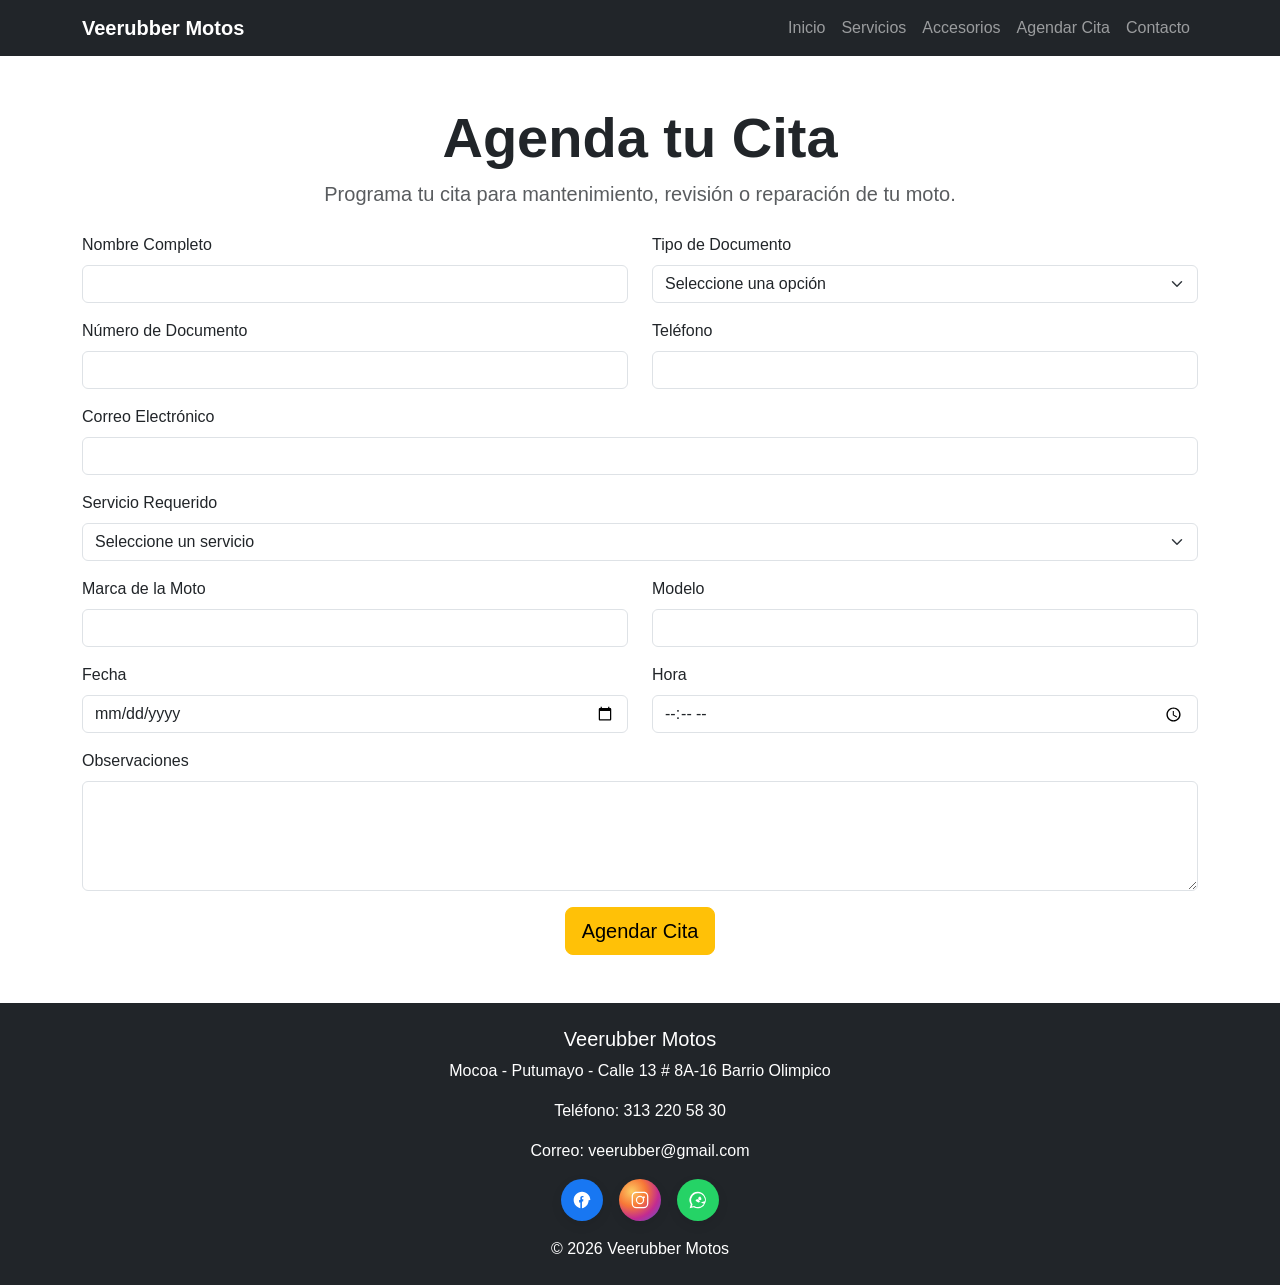
<file: citas.html>
<!doctype html>
<html lang="es">
  <head>
    <meta charset="UTF-8" />
    <meta name="viewport" content="width=device-width, initial-scale=1.0" />

    <title>Veerubber Motos</title>

    <!-- Bootstrap -->
    <link
      href="https://cdn.jsdelivr.net/npm/bootstrap@5.3.8/dist/css/bootstrap.min.css"
      rel="stylesheet"
    />

    <!-- CSS propio -->
    <link rel="stylesheet" href="css/styles.css" />
  </head>

  <body>
    <!-- NAVBAR -->
    <nav class="navbar navbar-expand-lg navbar-dark bg-dark">
      <div class="container">
        <a class="navbar-brand fw-bold" href="index.html"> Veerubber Motos </a>

        <button
          class="navbar-toggler"
          type="button"
          data-bs-toggle="collapse"
          data-bs-target="#menu"
        >
          <span class="navbar-toggler-icon"></span>
        </button>

        <div class="collapse navbar-collapse" id="menu">
          <ul class="navbar-nav ms-auto">
            <li class="nav-item">
              <a class="nav-link" href="index.html"> Inicio </a>
            </li>

            <li class="nav-item">
              <a class="nav-link" href="servicios.html"> Servicios </a>
            </li>

            <li class="nav-item">
              <a class="nav-link" href="accesorios.html"> Accesorios </a>
            </li>

            <li class="nav-item">
              <a class="nav-link" href="citas.html"> Agendar Cita </a>
            </li>

            <li class="nav-item">
              <a class="nav-link" href="contacto.html"> Contacto </a>
            </li>
          </ul>
        </div>
      </div>
    </nav>

    <!-- CONTENIDO DE LA PAGINA -->
    <main class="container my-5">
      <div class="cita-container">
        <div class="text-center mb-4">
          <h1 class="fw-bold display-4">Agenda tu Cita</h1>
          <p class="text-muted fs-5">
            Programa tu cita para mantenimiento, revisión o reparación de tu
            moto.
          </p>
        </div>

        <form id="formCita" class="cita-form">
          <div class="row">
            <div class="col-md-6 mb-3">
              <label class="form-label">Nombre Completo</label>
              <input type="text" class="form-control" id="nombre" required />
            </div>

            <div class="col-md-6 mb-3">
              <label class="form-label">Tipo de Documento</label>
              <select class="form-select" id="tipoDocumento" required>
                <option value="">Seleccione una opción</option>
                <option>Cédula de Ciudadanía</option>
                <option>Tarjeta de Identidad</option>
                <option>Cédula de Extranjería</option>
                <option>Pasaporte</option>
              </select>
            </div>
          </div>

          <div class="row">
            <div class="col-md-6 mb-3">
              <label class="form-label">Número de Documento</label>
              <input
                type="text"
                class="form-control"
                id="documento"
                pattern="[0-9]+"
                required
              />
            </div>

            <div class="col-md-6 mb-3">
              <label class="form-label">Teléfono</label>
              <input type="tel" class="form-control" id="telefono" required />
            </div>
          </div>

          <div class="row">
            <div class="col-md-12 mb-3">
              <label class="form-label">Correo Electrónico</label>
              <input type="email" class="form-control" id="correo" required />
            </div>
          </div>

          <div class="mb-3">
            <label class="form-label">Servicio Requerido</label>
            <select class="form-select" id="servicio" required>
              <option value="">Seleccione un servicio</option>
              <option>Cambio de Aceite</option>
              <option>Reparación de Motor</option>
              <option>Venta de Repuestos</option>
            </select>
          </div>

          <div class="row">
            <div class="col-md-6 mb-3">
              <label class="form-label">Marca de la Moto</label>
              <input type="text" class="form-control" id="marca" required />
            </div>

            <div class="col-md-6 mb-3">
              <label class="form-label">Modelo</label>
              <input type="text" class="form-control" id="modelo" required />
            </div>
          </div>

          <div class="row">
            <div class="col-md-6 mb-3">
              <label class="form-label">Fecha</label>
              <input type="date" class="form-control" id="fecha" required />
            </div>

            <div class="col-md-6 mb-3">
              <label class="form-label">Hora</label>
              <input type="time" class="form-control" id="hora" required />
            </div>
          </div>

          <div class="mb-3">
            <label class="form-label">Observaciones</label>
            <textarea
              class="form-control"
              id="observaciones"
              rows="4"
            ></textarea>
          </div>

          <div class="text-center">
            <button type="submit" class="btn btn-warning btn-lg">
              Agendar Cita
            </button>
          </div>
        </form>

        <div id="mensaje" class="alert alert-success mt-4 d-none">
          ✅ Su cita ha sido registrada correctamente.
        </div>
      </div>
    </main>

    <!-- FOOTER -->
    <footer class="bg-dark text-white py-4 mt-5">
      <div class="container text-center">
        <h5>Veerubber Motos</h5>

        <p>Mocoa - Putumayo - Calle 13 # 8A-16 Barrio Olimpico</p>

        <p>Teléfono: 313 220 58 30</p>

        <p>Correo: veerubber@gmail.com</p>

        <div class="footer-social">
          <a
            href="https://www.facebook.com/login/"
            target="_blank"
            rel="noopener noreferrer"
            aria-label="Facebook"
          >
            <svg viewBox="0 0 24 24" fill="currentColor" aria-hidden="true">
              <path
                d="M22 12C22 6.48 17.52 2 12 2S2 6.48 2 12c0 4.84 3.44 8.84 8 9.8v-6.9H8.5v-2.9H10V9.5c0-1.5.9-2.4 2.3-2.4.7 0 1.45.1 1.45.1v1.6h-.8c-.8 0-1 .5-1 1v1.2h1.7l-.3 2.9h-1.4V22c4.56-.96 8-4.96 8-9.8z"
              />
            </svg>
          </a>
          <a
            href="https://www.instagram.com/accounts/login/"
            target="_blank"
            rel="noopener noreferrer"
            aria-label="Instagram"
          >
            <svg viewBox="0 0 24 24" fill="currentColor" aria-hidden="true">
              <path
                d="M7.75 2h8.5C19.55 2 22 4.45 22 7.75v8.5A5.75 5.75 0 0 1 16.25 22h-8.5A5.75 5.75 0 0 1 2 16.25v-8.5C2 4.45 4.45 2 7.75 2zm0 1.5A4.25 4.25 0 0 0 3.5 7.75v8.5A4.25 4.25 0 0 0 7.75 20.5h8.5A4.25 4.25 0 0 0 20.5 16.25v-8.5A4.25 4.25 0 0 0 16.25 3.5h-8.5zM12 7a5 5 0 1 1 0 10 5 5 0 0 1 0-10zm0 1.5a3.5 3.5 0 1 0 0 7 3.5 3.5 0 0 0 0-7zm4.75-.88a1.12 1.12 0 1 1 0 2.25 1.12 1.12 0 0 1 0-2.25z"
              />
            </svg>
          </a>
          <a
            href="https://web.whatsapp.com/"
            target="_blank"
            rel="noopener noreferrer"
            aria-label="WhatsApp"
          >
            <svg viewBox="0 0 24 24" fill="currentColor" aria-hidden="true">
              <path
                d="M12 2a10 10 0 0 0-8.7 15.4L2 22l4.7-1.2A10 10 0 1 0 12 2zm0 18.5a8.3 8.3 0 0 1-4.2-1.1l-.3-.2-2.8.7.7-2.7-.2-.3A8.3 8.3 0 1 1 12 20.5zm4.1-5.7c-.2-.1-1.2-.6-1.4-.7-.2-.1-.4-.1-.6.1-.2.2-.7.7-.8.8-.2.2-.3.2-.5.1-.5-.2-1.1-.4-2-.9-.7-.5-1.2-1.1-1.4-1.3-.2-.2-.4-.4-.3-.7.1-.2.4-.5.5-.6.1-.2.2-.2.4-.2.1 0 .2 0 .4 0 .1 0 .2-.1.3-.1.1-.1.4-.1.6-.1.2 0 .5 0 .8.1.2.1.5.2.8.3.3.1.6.3.8.5.2.2.5.2.9.1.3-.1.9-.4 1.1-.6.2-.1.4-.3.4-.6 0-.2 0-.5-.1-.7-.1-.2-.6-1.4-.8-1.9-.2-.4-.3-.4-.6-.4-.2 0-.4 0-.6 0-.2 0-.6.1-.9.3-.3.2-.8.8-.8 1.8 0 1 .8 2 1 2.2.1.2 1.7 2.6 4.2 3.7.6.2 1 .3 1.4.2.4 0 1.3-.5 1.5-1.1.2-.6.2-1.1.1-1.2-.1-.1-.3-.2-.5-.3z"
              />
            </svg>
          </a>
        </div>

        <p class="mb-0">© 2026 Veerubber Motos</p>
      </div>
    </footer>

    <!-- Bootstrap JS -->
    <script src="https://cdn.jsdelivr.net/npm/bootstrap@5.3.8/dist/js/bootstrap.bundle.min.js"></script>

    <!-- JS propio -->
    <script src="js/main.js"></script>
  </body>
</html>
</file>
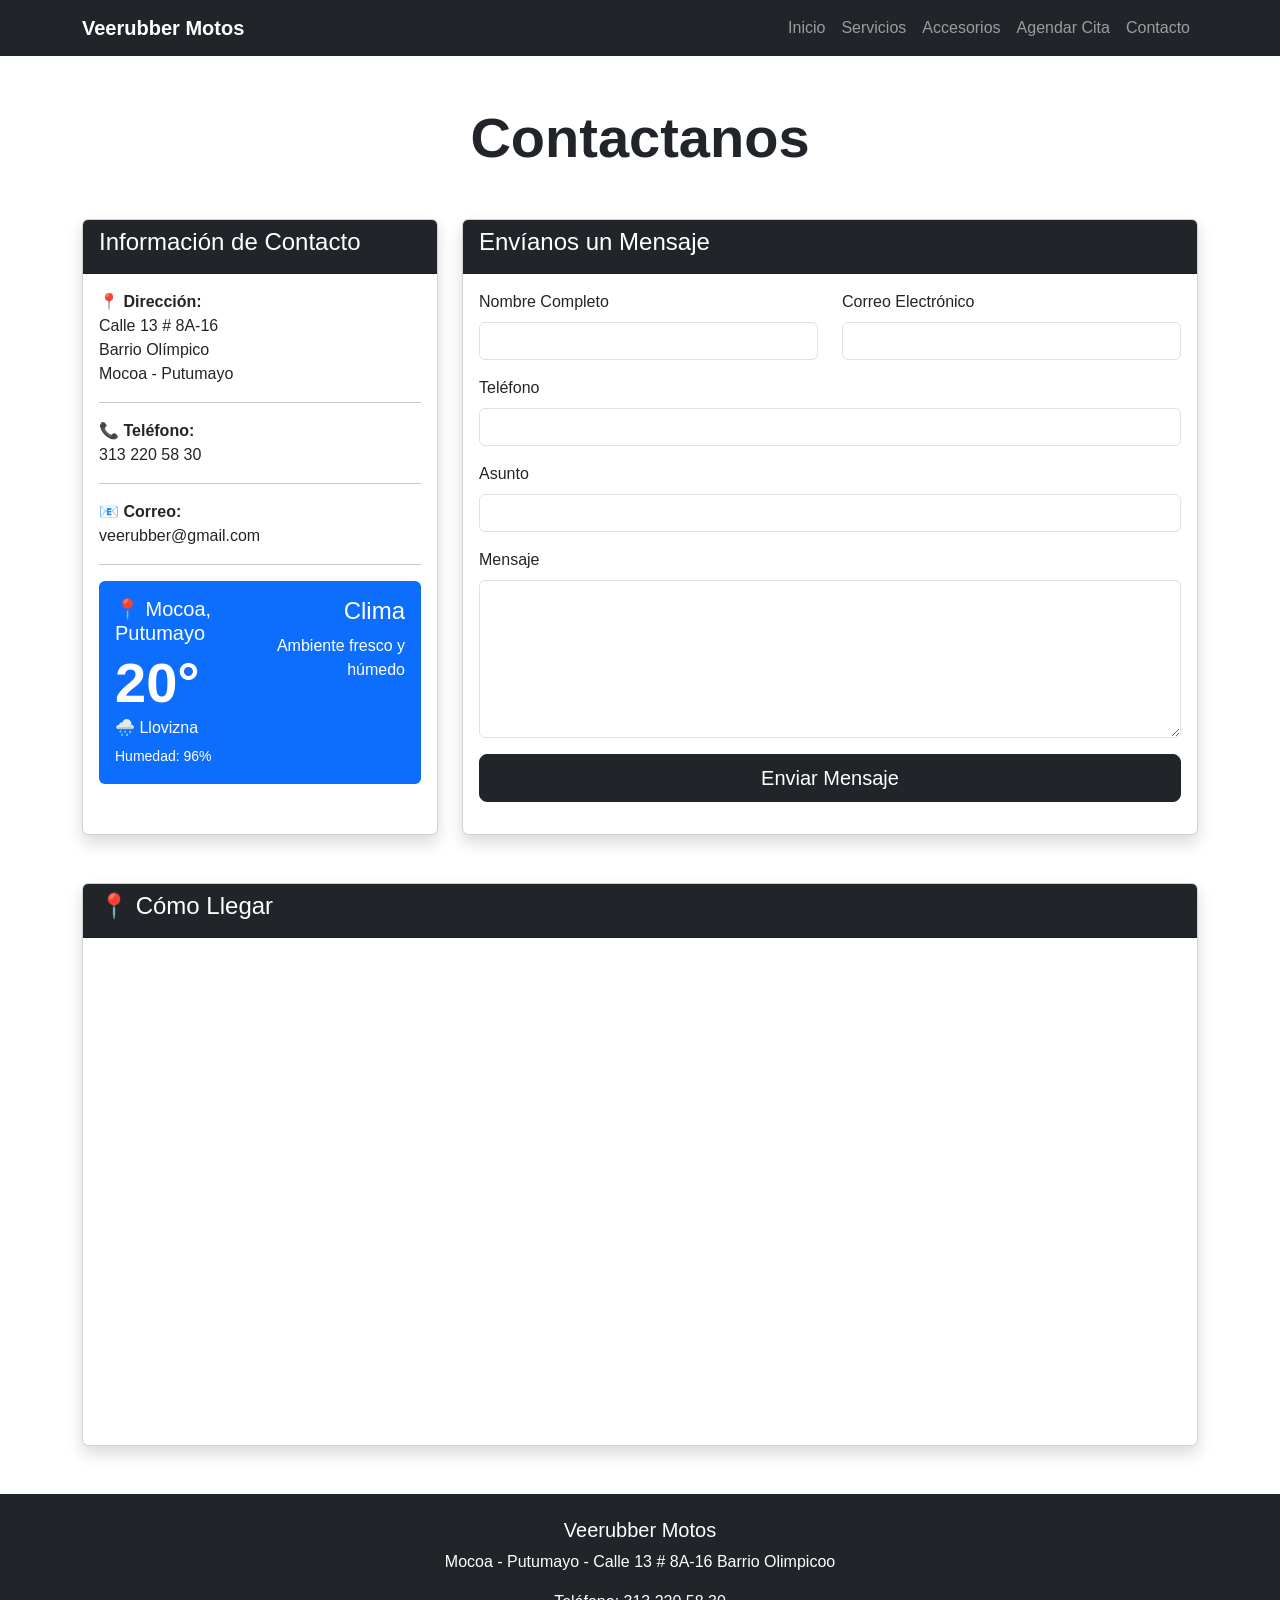
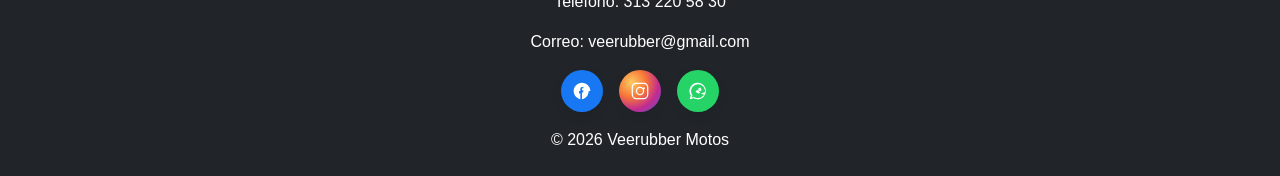
<file: contacto.html>
<!doctype html>
<html lang="es">
  <head>
    <meta charset="UTF-8" />
    <meta name="viewport" content="width=device-width, initial-scale=1.0" />

    <title>Veerubber Motos</title>

    <!-- Bootstrap -->
    <link
      href="https://cdn.jsdelivr.net/npm/bootstrap@5.3.8/dist/css/bootstrap.min.css"
      rel="stylesheet"
    />

    <!-- CSS propio -->
    <link rel="stylesheet" href="css/styles.css" />
  </head>

  <body>
    <!-- NAVBAR -->
    <nav class="navbar navbar-expand-lg navbar-dark bg-dark">
      <div class="container">
        <a class="navbar-brand fw-bold" href="index.html"> Veerubber Motos </a>

        <button
          class="navbar-toggler"
          type="button"
          data-bs-toggle="collapse"
          data-bs-target="#menu"
        >
          <span class="navbar-toggler-icon"></span>
        </button>

        <div class="collapse navbar-collapse" id="menu">
          <ul class="navbar-nav ms-auto">
            <li class="nav-item">
              <a class="nav-link" href="index.html"> Inicio </a>
            </li>

            <li class="nav-item">
              <a class="nav-link" href="servicios.html"> Servicios </a>
            </li>

            <li class="nav-item">
              <a class="nav-link" href="accesorios.html"> Accesorios </a>
            </li>

            <li class="nav-item">
              <a class="nav-link" href="citas.html"> Agendar Cita </a>
            </li>

            <li class="nav-item">
              <a class="nav-link" href="contacto.html"> Contacto </a>
            </li>
          </ul>
        </div>
      </div>
    </nav>

    <!-- CONTENIDO DE LA PAGINA -->
    <main id="contenido"></main>
    <div class="container my-5">
      <div class="text-center mb-5">
        <h1 class="display-4 fw-bold">Contactanos</h1>

        <p class="lead text-muted"></p>
      </div>

      <div class="row g-4">
        <!-- INFORMACION -->
        <div class="col-lg-4">
          <div class="card shadow h-100">
            <div class="card-header bg-dark text-white">
              <h4>Información de Contacto</h4>
            </div>

            <div class="card-body">
              <p>
                <strong>📍 Dirección:</strong><br />
                Calle 13 # 8A-16<br />
                Barrio Olímpico<br />
                Mocoa - Putumayo
              </p>

              <hr />

              <p>
                <strong>📞 Teléfono:</strong><br />
                313 220 58 30
              </p>

              <hr />

              <p>
                <strong>📧 Correo:</strong><br />
                veerubber@gmail.com
              </p>

              <hr />

              <div class="card bg-primary text-white border-0">
                <div class="card-body">
                  <div class="d-flex justify-content-between align-items-start">
                    <div>
                      <h5 class="mb-1">📍 Mocoa, Putumayo</h5>

                      <h1 class="display-4 fw-bold mb-0">20°</h1>

                      <p class="mb-1">🌧️ Llovizna</p>

                      <small> Humedad: 96% </small>
                    </div>

                    <div class="text-end">
                      <h4>Clima</h4>

                      <p class="mb-0">Ambiente fresco y húmedo</p>
                    </div>
                  </div>
                </div>
              </div>
            </div>
          </div>
        </div>

        <!-- FORMULARIO -->
        <div class="col-lg-8">
          <div class="card shadow">
            <div class="card-header bg-dark text-white">
              <h4>Envíanos un Mensaje</h4>
            </div>

            <div class="card-body">
              <form id="formContacto">
                <div class="row">
                  <div class="col-md-6 mb-3">
                    <label class="form-label"> Nombre Completo </label>
                    <input
                      type="text"
                      class="form-control"
                      id="nombre"
                      required
                    />
                  </div>

                  <div class="col-md-6 mb-3">
                    <label class="form-label"> Correo Electrónico </label>
                    <input
                      type="email"
                      class="form-control"
                      id="correo"
                      required
                    />
                  </div>
                </div>

                <div class="mb-3">
                  <label class="form-label"> Teléfono </label>

                  <input type="tel" class="form-control" id="telefono" />
                </div>

                <div class="mb-3">
                  <label class="form-label"> Asunto </label>

                  <input
                    type="text"
                    class="form-control"
                    id="asunto"
                    required
                  />
                </div>

                <div class="mb-3">
                  <label class="form-label"> Mensaje </label>

                  <textarea
                    class="form-control"
                    id="mensaje"
                    rows="6"
                    required
                  ></textarea>
                </div>

                <button type="submit" class="btn btn-dark btn-lg w-100">
                  Enviar Mensaje
                </button>
              </form>

              <div id="respuesta" class="mt-3"></div>
            </div>
          </div>
        </div>
      </div>

      <!-- MAPA -->
      <div class="card shadow mt-5">
        <div class="card-header bg-dark text-white">
          <h4>📍 Cómo Llegar</h4>
        </div>

        <div class="card-body p-0">
          <iframe
            width="100%"
            height="500"
            frameborder="0"
            style="border: 0"
            src="https://maps.google.com/maps?q=1.151506,-76.648031&z=18&output=embed"
            allowfullscreen
          >
          </iframe>
        </div>
      </div>
    </div>

    <!-- FOOTER -->
    <footer class="bg-dark text-white py-4 mt-5">
      <div class="container text-center">
        <h5>Veerubber Motos</h5>

        <p>Mocoa - Putumayo - Calle 13 # 8A-16 Barrio Olimpicoo</p>

        <p>Teléfono: 313 220 58 30</p>

        <p>Correo: veerubber@gmail.com</p>

        <div class="footer-social">
          <a
            href="https://www.facebook.com/login/"
            target="_blank"
            rel="noopener noreferrer"
            aria-label="Facebook"
          >
            <svg viewBox="0 0 24 24" fill="currentColor" aria-hidden="true">
              <path
                d="M22 12C22 6.48 17.52 2 12 2S2 6.48 2 12c0 4.84 3.44 8.84 8 9.8v-6.9H8.5v-2.9H10V9.5c0-1.5.9-2.4 2.3-2.4.7 0 1.45.1 1.45.1v1.6h-.8c-.8 0-1 .5-1 1v1.2h1.7l-.3 2.9h-1.4V22c4.56-.96 8-4.96 8-9.8z"
              />
            </svg>
          </a>
          <a
            href="https://www.instagram.com/accounts/login/"
            target="_blank"
            rel="noopener noreferrer"
            aria-label="Instagram"
          >
            <svg viewBox="0 0 24 24" fill="currentColor" aria-hidden="true">
              <path
                d="M7.75 2h8.5C19.55 2 22 4.45 22 7.75v8.5A5.75 5.75 0 0 1 16.25 22h-8.5A5.75 5.75 0 0 1 2 16.25v-8.5C2 4.45 4.45 2 7.75 2zm0 1.5A4.25 4.25 0 0 0 3.5 7.75v8.5A4.25 4.25 0 0 0 7.75 20.5h8.5A4.25 4.25 0 0 0 20.5 16.25v-8.5A4.25 4.25 0 0 0 16.25 3.5h-8.5zM12 7a5 5 0 1 1 0 10 5 5 0 0 1 0-10zm0 1.5a3.5 3.5 0 1 0 0 7 3.5 3.5 0 0 0 0-7zm4.75-.88a1.12 1.12 0 1 1 0 2.25 1.12 1.12 0 0 1 0-2.25z"
              />
            </svg>
          </a>
          <a
            href="https://web.whatsapp.com/"
            target="_blank"
            rel="noopener noreferrer"
            aria-label="WhatsApp"
          >
            <svg viewBox="0 0 24 24" fill="currentColor" aria-hidden="true">
              <path
                d="M12 2a10 10 0 0 0-8.7 15.4L2 22l4.7-1.2A10 10 0 1 0 12 2zm0 18.5a8.3 8.3 0 0 1-4.2-1.1l-.3-.2-2.8.7.7-2.7-.2-.3A8.3 8.3 0 1 1 12 20.5zm4.1-5.7c-.2-.1-1.2-.6-1.4-.7-.2-.1-.4-.1-.6.1-.2.2-.7.7-.8.8-.2.2-.3.2-.5.1-.5-.2-1.1-.4-2-.9-.7-.5-1.2-1.1-1.4-1.3-.2-.2-.4-.4-.3-.7.1-.2.4-.5.5-.6.1-.2.2-.2.4-.2.1 0 .2 0 .4 0 .1 0 .2-.1.3-.1.1-.1.4-.1.6-.1.2 0 .5 0 .8.1.2.1.5.2.8.3.3.1.6.3.8.5.2.2.5.2.9.1.3-.1.9-.4 1.1-.6.2-.1.4-.3.4-.6 0-.2 0-.5-.1-.7-.1-.2-.6-1.4-.8-1.9-.2-.4-.3-.4-.6-.4-.2 0-.4 0-.6 0-.2 0-.6.1-.9.3-.3.2-.8.8-.8 1.8 0 1 .8 2 1 2.2.1.2 1.7 2.6 4.2 3.7.6.2 1 .3 1.4.2.4 0 1.3-.5 1.5-1.1.2-.6.2-1.1.1-1.2-.1-.1-.3-.2-.5-.3z"
              />
            </svg>
          </a>
        </div>

        <p class="mb-0">© 2026 Veerubber Motos</p>
      </div>
    </footer>
  </body>
</html>
</file>
<file: css/styles.css>
body {
  font-family: Arial, sans-serif;
  margin: 0;
}

.hero {
  min-height: 85vh;
  background-image: url("assets/img/portada.webp");
  background-size: cover;
  background-position: center;
  background-repeat: no-repeat;
  position: relative;
  display: flex;
  align-items: center;
}

.hero-overlay {
  position: absolute;
  inset: 0;
  background: linear-gradient(
    180deg,
    rgba(0, 0, 0, 0.45) 0%,
    rgba(0, 0, 0, 0.55) 100%
  );
}

.hero-copy {
  position: relative;
  z-index: 2;
}

.hero .btn-outline-light {
  border-color: rgba(255, 255, 255, 0.8);
  color: #ffffff;
}

.hero .btn-outline-light:hover {
  color: #000000;
  background-color: #ffffff;
}

.hero .opacity-85 {
  opacity: 0.85;
}

.card:hover {
  transform: translateY(-5px);
  transition: 0.3s;
}

.footer-social {
  display: flex;
  justify-content: center;
  gap: 1rem;
  margin: 1rem 0;
}

.footer-social a {
  display: inline-flex;
  align-items: center;
  justify-content: center;
  width: 42px;
  height: 42px;
  border-radius: 50%;
  background: #ffffff;
  color: #111111;
  text-decoration: none;
  box-shadow: 0 4px 12px rgba(0, 0, 0, 0.08);
  transition:
    transform 0.2s ease,
    box-shadow 0.2s ease,
    background 0.2s ease;
}

.footer-social a:hover {
  transform: translateY(-3px);
  box-shadow: 0 8px 20px rgba(0, 0, 0, 0.15);
}

.footer-social a:nth-child(1) {
  background: #1877f2;
  color: #ffffff;
}

.footer-social a:nth-child(2) {
  background: radial-gradient(
    circle at 30% 30%,
    #fccc63,
    #f77737 35%,
    #c22b91 65%,
    #4f5bd5
  );
  color: #ffffff;
}

.footer-social a:nth-child(3) {
  background: #25d366;
  color: #ffffff;
}

.footer-social svg {
  width: 20px;
  height: 20px;
}

.carousel-img {
  height: 500px;
  object-fit: cover;
}

.carousel-caption {
  background: rgba(0, 0, 0, 0.6);
  border-radius: 10px;
  padding: 15px;
}
.card {
  transition: 0.3s;
}

.card:hover {
  transform: translateY(-8px);
}

/* Estilos para tarjetas de accesorios */
.card-accesorios {
  border: 2px solid #ffc107;
  background: linear-gradient(135deg, #ffffff 0%, #fffbf0 100%);
  border-radius: 12px;
  overflow: hidden;
  box-shadow: 0 4px 15px rgba(255, 193, 7, 0.15);
  transition: all 0.3s ease;
}

.card-accesorios:hover {
  border-color: #ff9800;
  background: linear-gradient(135deg, #fffbf0 0%, #fff8e1 100%);
  box-shadow: 0 8px 25px rgba(255, 152, 0, 0.3);
  transform: translateY(-10px);
}

.card-accesorios .card-title {
  color: #ff9800;
  font-weight: 600;
  font-size: 1.3rem;
  margin-bottom: 10px;
}

.card-accesorios .card-text {
  color: #555;
  font-size: 0.95rem;
}
.cta-section {
  background-color: #212529;
  color: white;
}

.cta-section .btn {
  font-weight: 600;
}
</file>
